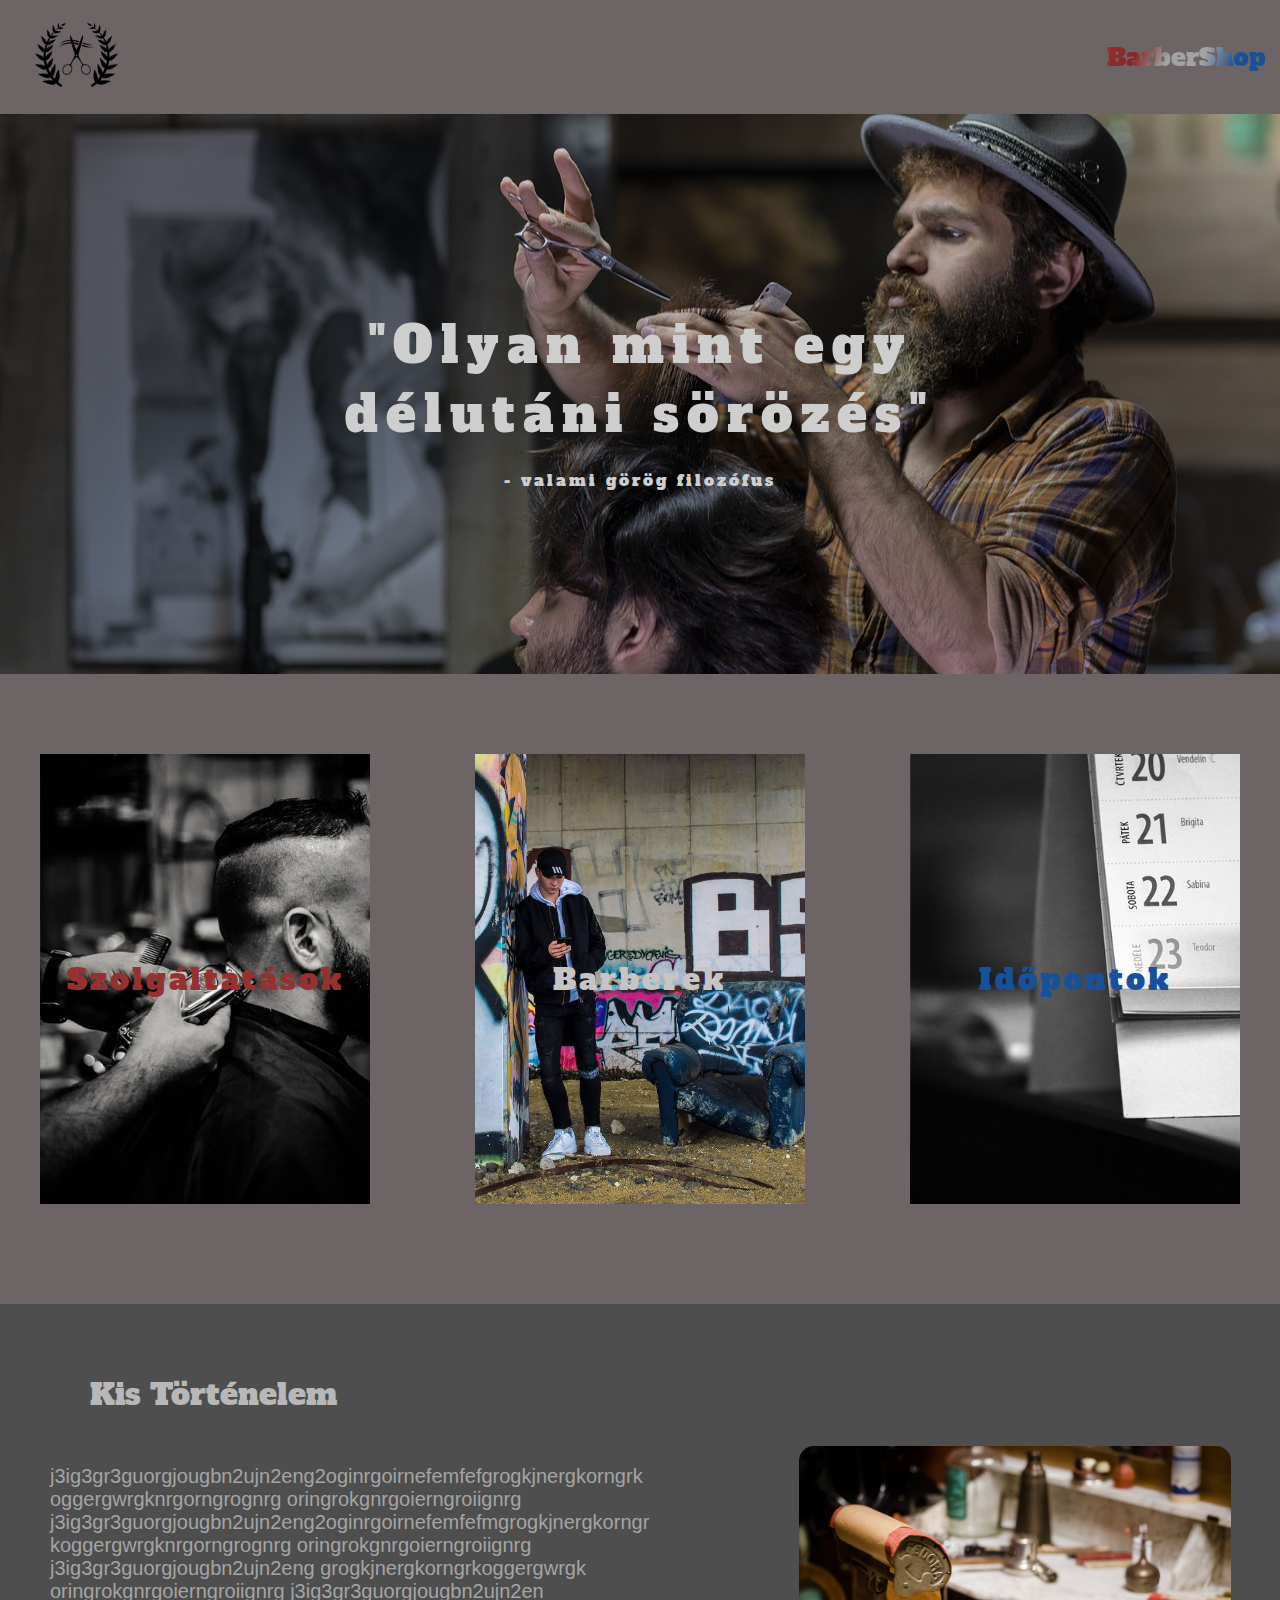
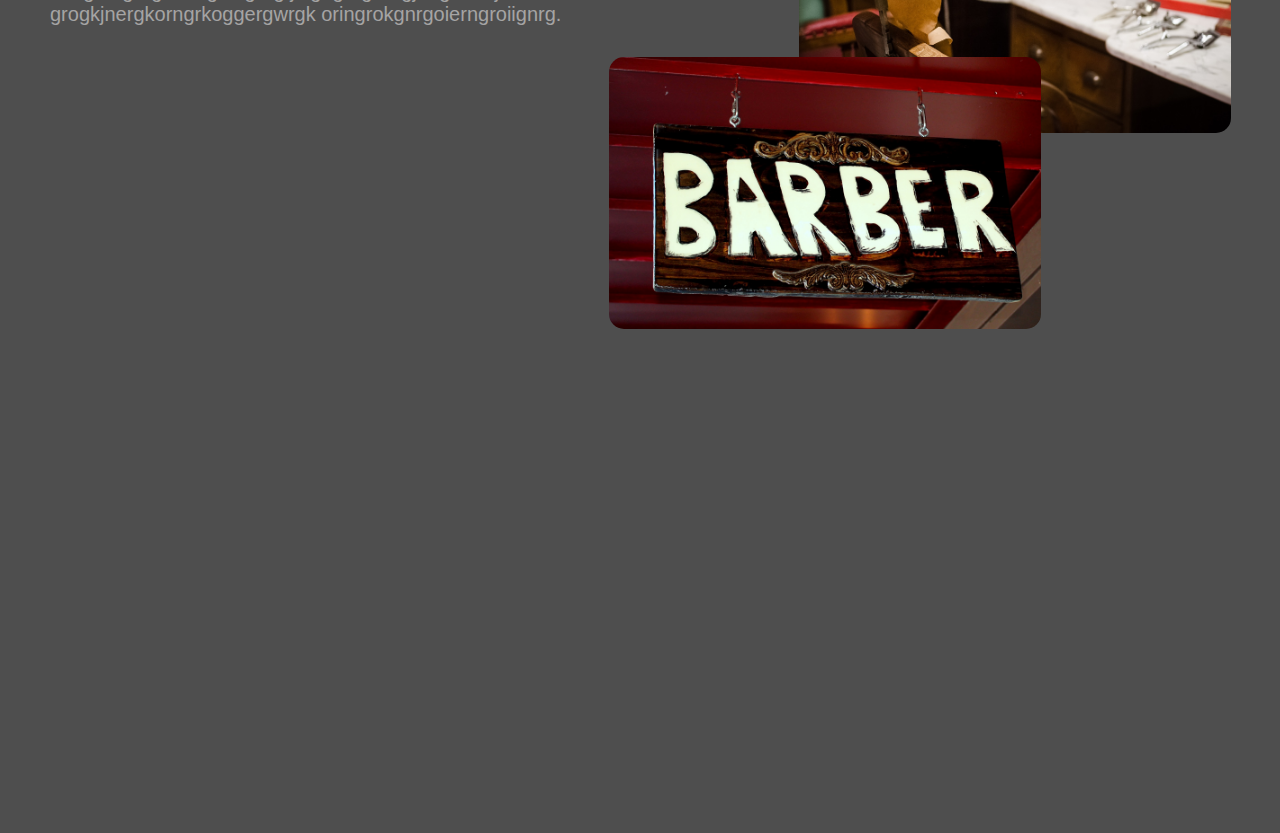
<file: index.html>
<!DOCTYPE html>
<html lang="en">
<head>
    <meta charset="UTF-8">
    <meta name="viewport" content="width=device-width, initial-scale=1.0">
    <title>Barber Template</title>
    <link rel="stylesheet" href="style.css">
</head>
<nav class="navbar">
    <a class="logo" href="index.html">
        <img class="logo-img" src="logo.png">
    </a>
    <span class="h1" data-text="BarberShop"></span>
</nav>
<header>
    <h1>"Olyan mint egy délutáni sörözés"</h1>
    <p>- valami görög filozófus</p>
    <div class="headline">

    </div>
</header>
<body>
    <section class="hasábok">
        <div class="hasáb" id="service">
            <a href="service.html">
                <h2>Szolgáltatások</h2>
            </a>
            
        </div>

        <div class="hasáb" id="barber">
                <a href="barber.html">
                    <h2>Barberek</h2>
                </a>
        </div>

        <div class="hasáb" id="time">
                <a href="time.html">
                    <h2>Időpontok</h2>
                </a>
        </div>
        <script>
            let lastScrollTop = 0;
    
            function handleIntersection(entries, observer) {
                entries.forEach(entry => {
                    if (entry.isIntersecting && window.scrollY > lastScrollTop) {
                        entry.target.style.opacity = 1;
                        entry.target.style.transform = 'translateY(0)';
                        observer.unobserve(entry.target);
                    }
                });
            }
    
            const options = {
                root: null,
                rootMargin: '0px',
                threshold: 0.5
            };
    
            const observer = new IntersectionObserver(handleIntersection, options);
    
            document.querySelectorAll('.hasáb').forEach(hasáb => {
                observer.observe(hasáb);
            });
    
            // Track scroll direction
            window.addEventListener('scroll', function() {
                const currentScrollTop = window.scrollY;
                if (currentScrollTop > lastScrollTop) {
                    // Scrolling down
                    lastScrollTop = currentScrollTop;
                } else {
                    // Scrolling up
                }
            });
        </script>
    </section>

    <section class="introduction">
        <div class="texts">
            <h4>Kis Történelem</h4>
            <p>
                j3ig3gr3guorgjougbn2ujn2eng2oginrgoirnefemfefgrogkjnergkorngrkoggergwrgknrgorngrognrg
                oringrokgnrgoierngroiignrg
                j3ig3gr3guorgjougbn2ujn2eng2oginrgoirnefemfefmgrogkjnergkorngrkoggergwrgknrgorngrognrg
                oringrokgnrgoierngroiignrg
                j3ig3gr3guorgjougbn2ujn2eng
                grogkjnergkorngrkoggergwrgk
                oringrokgnrgoierngroiignrg
                j3ig3gr3guorgjougbn2ujn2en
                grogkjnergkorngrkoggergwrgk
                oringrokgnrgoierngroiignrg.
            </p>
        </div>
        <div class="images">
            <img id="top-image" src="introduction-shop.jpg">
            <img id="bottom-image" src="sign.jpg">
        </div>
        
    </section>
</body>
<footer>
    
</footer>
</html>
</file>
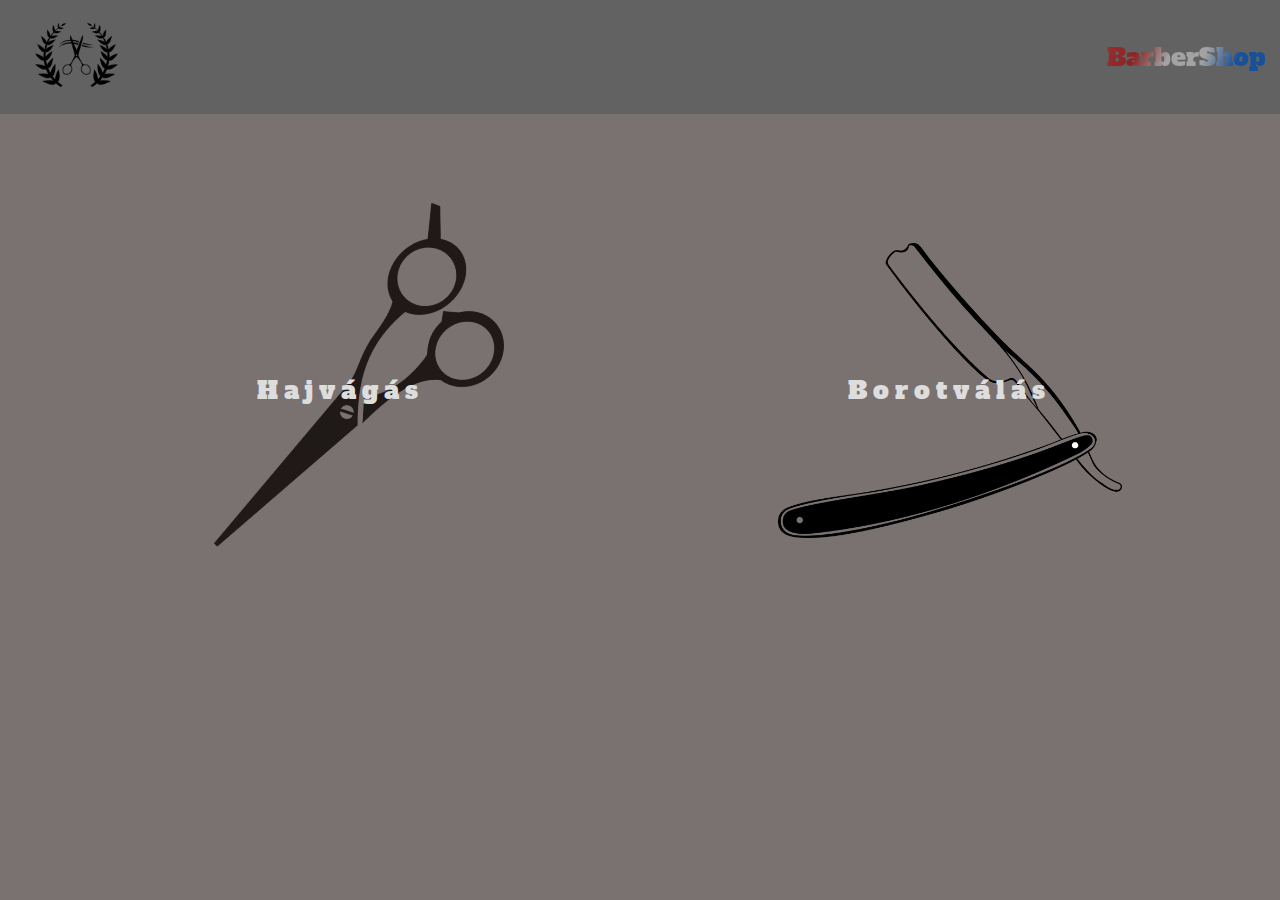
<file: service.html>
<!DOCTYPE html>
<html lang="en">
<head>
    <meta charset="UTF-8">
    <meta name="viewport" content="width=device-width, initial-scale=1.0">
    <title>BarberShop</title>
    <link rel="stylesheet" href="service.css">
</head>
<navbar class="navbar">
    <a class="logo" href="index.html">
        <img class="logo-img" src="logo.png">
    </a>
    <span class="h1" data-text="BarberShop"></span>
    <script>
        window.addEventListener("scroll", function() {
            var navbar = document.querySelector(".navbar");
            navbar.classList.toggle("scrolled", window.scrollY > 0);
        });
    </script>
</navbar>
<body>
    <div class="hasábok">
        <div class="hasáb" id="hair" onclick="toggleContent('hajvágás')">
            <h1>Hajvágás</h1>
            <div class="blockhair">
                <a href="barber.html"></a>
            </div>
        </div>
        <div class="hasáb" id="beard" onclick="toggleContent('borotválás')">
            <h1>Borotválás</h1>
            <div class="blockbeard">
                <a href="barber.html"></a>
            </div>
        </div>
    </div>
    <script>
        function toggleContent(id) {
            // Kiválasztott blokk megkeresése
            var contentBlock = document.getElementById(id + 'Content');

            // Ha a blokk látható, akkor elrejti, ha nem, akkor megjeleníti
            contentBlock.style.display = (contentBlock.style.display === 'none' || contentBlock.style.display === '') ? 'block' : 'none';

            // Elrejti az összes többi blokkot
            hideOtherBlocks(id);
        }

        function hideOtherBlocks(id) {
            // Az összes blokk kivételével elrejti azokat
            var blocks = document.querySelectorAll('.block');
            blocks.forEach(function (block) {
                if (block.id !== id + 'Content') {
                    block.style.display = 'none';
                }
            });
        }
    </script>

</body>
</html>
</file>
<file: style.css>
@import url('https://fonts.googleapis.com/css2?family=Alfa+Slab+One&display=swap');
@keyframes rainbowText {
    0% {
        background-position: 0% 50%;
    }
    50% {
        background-position: 100% 50%;
    }
    100% {
        background-position: 0% 50%;
    }
}


* {
    margin: 0px;
    padding: 0px;
}

a {
    text-decoration: none;
}

.navbar {
    width: 100%;
    display: flex;
    justify-content: space-between;
    align-items: center;

    padding-left: 25px;
}

.h1::before {
    margin-right: 40px;
    font-size: 25px;
    font-family: 'Alfa Slab One';
    font-weight: 20;

    content: attr(data-text);
    background-clip: text;
    color: transparent;
    background-image: linear-gradient(115deg, #963131, #8b2424, #a3a3a3, #a3a3a3, #18519b, #18519b);
}

.logo-img {
    max-block-size: 110px;
    padding-left: 10px;

    cursor: pointer;
}

header {
    background-image: url(barber-shop.jpg);
    background-position: center;
    background-size: cover;

    margin: 0;
    padding: 0;

    height: 300px;

    text-align: center;
    display: flex;
    flex-direction: column;
    justify-content: center;
    align-items: center;

    padding-top: 230px;
    padding-bottom: 30px;
}

header h1 {
    display: flex;
    width: 60%;

    font-size: 50px;
    font-family:'Alfa Slab One';
    letter-spacing: 8px;
    font-weight: 50;
    text-align: center;
    margin-bottom: 20px;

    color:rgb(206, 206, 206);
}

header p {
    display: flex;
    font-family: 'Alfa Slab One';
    font-weight: 40;
    letter-spacing: 3px;
    font-size: 16px;

    color:rgb(206, 206, 206);
    margin-bottom: 186px
}

body {
    font-family: 'Arial', sans-serif, "Alfa Slab One";
    background-color: #6d6565;
    color: #333;

    text-align: center;
    align-items: center;

    margin: 0;
    margin-bottom: auto;
    padding: 0;
}

.hasábok {
    margin-top: 40px;
    display: flex;
    flex-wrap: wrap;
    padding-bottom: 190px;

    width: 100%;
    height: 400px;

    flex-grow: 1;

    color: rgb(68, 68, 68);

    justify-content: space-between;
    display: inline-flex;
    text-align: center;
}

.hasáb {
    width: 18%;
    height: 450px;
    padding-left: 50px;
    padding-right: 50px;
    margin-top: 40px;
    margin-left: 40px;
    margin-right: 40px;

    background-size: cover;
    background-position: center;
    text-align: center;
    color: white;
    display: flex;
    flex-direction: column;
    justify-content: center;
    align-items: center;
     
    transition: transform 0.16s ease-in-out;
    cursor: pointer;
    overflow: hidden; 

    opacity: 1;
    transition-duration: 0.4;
    animation: fadeInUp 1s ease-out forwards;
}

.hasáb:hover {
    transform: scale(1.1);
    transition: transform 0.35s ease-in-out opacity 0s ease-in-out;
}

.hasáb h2 {
    display: flex;
    text-align: center;
    justify-content: center;
    align-items: center;

    font-family:'Alfa Slab One';
    font-weight: 30;
    letter-spacing: 3px;
    font-size: 30px;
    
    width: 100%;
    height:100%
}

#service h2 {
    color: #963131;
}

#barber h2 {
    color: #c7c4c4;
}

#time h2 {
    color: #18519b;
}

.hasáb a {
    justify-content: center;
    align-items: center;
    text-align: center;

    display: block;

    width: 100%;
    height: 100%;
}

#service {
    background-image: url(service1.jpg);
}

#barber {
    background-image: url(barber.jpg);
}

#time {
    background-image: url(time.jpg);
}

.introduction {
    margin: 0;
    padding: 0;
    padding-bottom: 500px;

    background-color: #4e4e4e;
}

.introduction h4 {
    text-align: left;

    padding-left: 90px;
    padding-top: 70px;
    font-size: 30px;
    font-family: 'Alfa Slab One';
    font-weight: 30;

    color: #b8b8b8
}

.introduction p {
    width: 600px;
    word-wrap: break-word;

    padding-left: 50px;
    padding-top: 50px;

    font-size: 20px;
    text-align: left;

    color: #a5a4a4
}

.images {
    margin-top: -180px;
    margin-right: -100px;
    margin-left: 300px;

    overflow: hidden;
}

#top-image {
    border-radius: 15px;

    margin-left: 350px;
    max-inline-size: 40%;
    z-index: 2;
}

#bottom-image {
    max-inline-size: 40%;

    border-radius: 15px;

    margin-left: auto;
    margin-right: 30px;
    margin-top: -80px;

    z-index: 1;
}
</file>
<file: service.css>
@import url('https://fonts.googleapis.com/css2?family=Alfa+Slab+One&display=swap');

* {
    margin: 0px;
    padding: 0px
}

a {
    text-decoration: none
}

.navbar {
    position: fixed;
    width: 100%;
    display: flex;
    justify-content: space-between;
    align-items: center;

    padding-left: 25px;
    padding-right: 25px;
    
    background-color: #636262;
    z-index: 1;
}

.h1::before {
    margin-right: 40px;
    font-size: 25px;
    font-family: 'Alfa Slab One';
    font-weight: 20;

    content: attr(data-text);
    background-clip: text;
    color: transparent;
    background-image: linear-gradient(115deg, #963131, #8b2424, #a3a3a3, #a3a3a3, #18519b, #18519b);
}

.logo-img {
    max-block-size: 110px;
    padding-left: 10px;

    cursor: pointer;
}

body {
    font-family: 'Arial', sans-serif, "Alfa Slab One";
    background-color: #7a7171;
    color: #333;

    text-align: center;
    
    align-items: center;
    justify-content: space-around;

    margin-left: 0;
    margin-right: 0;

    z-index: 2;
}

#hair {
    background-image: url(scissor.png);
    background-position: center;
    background-size: 85%;
    background-repeat: no-repeat;
    transform: rotate(-40deg) scale(1);

    overflow: hidden;
}

 
#hair:hover {
    transform: rotate(-40deg) scale(1.1);
}

#hair h1{
    transform: rotate(40deg);
}

.img-wrapper {
    border: 2px solid #831d1d;
    transform: rotate(40deg)
}

#beard {
    background-image: url(razor.png);
    background-position: center;
    background-size: 75%;
    background-repeat: no-repeat;
}

.hasábok {
    margin-top: 100px;
    display: flex;
    flex-wrap: wrap;

    width: 100%;
    height: auto;

    flex-grow: 1;

    color: rgb(68, 68, 68);

    justify-content: space-evenly;
    display: inline-flex;
    text-align: center;

    background-color: #7a7171;
}

.hasáb {
    width: 28%;
    height: 400px;
    padding-left: 50px;
    padding-right: 50px;
    margin-top: 90px;
    margin-left: 50px;
    margin-right: 40px;

    background-size: cover;
    background-position: center;
    text-align: center;
    color: white;
    display: flex;
    flex-direction: column;
    justify-content: center;
    align-items: center;
     
    transition: transform 0.16s ease-in-out;
    transition-duration: 0.4;

    cursor: pointer;
}

.hasáb:hover {
    transform: scale(1.1);
    transition: transform 0.35s ease-in-out opacity 0s ease-in-out;
}

.hasáb h1 {
    display: flex;
    text-align: center;
    justify-content: center;
    align-items: center;

    color: #dddddd;
    font-family:'Alfa Slab One';
    letter-spacing: 6px;
    font-weight: 30;
    font-size: 25px;
    
    width: 100%;
    height:100%
}

.hasáb h3 {
    position: absolute;
}
</file>
